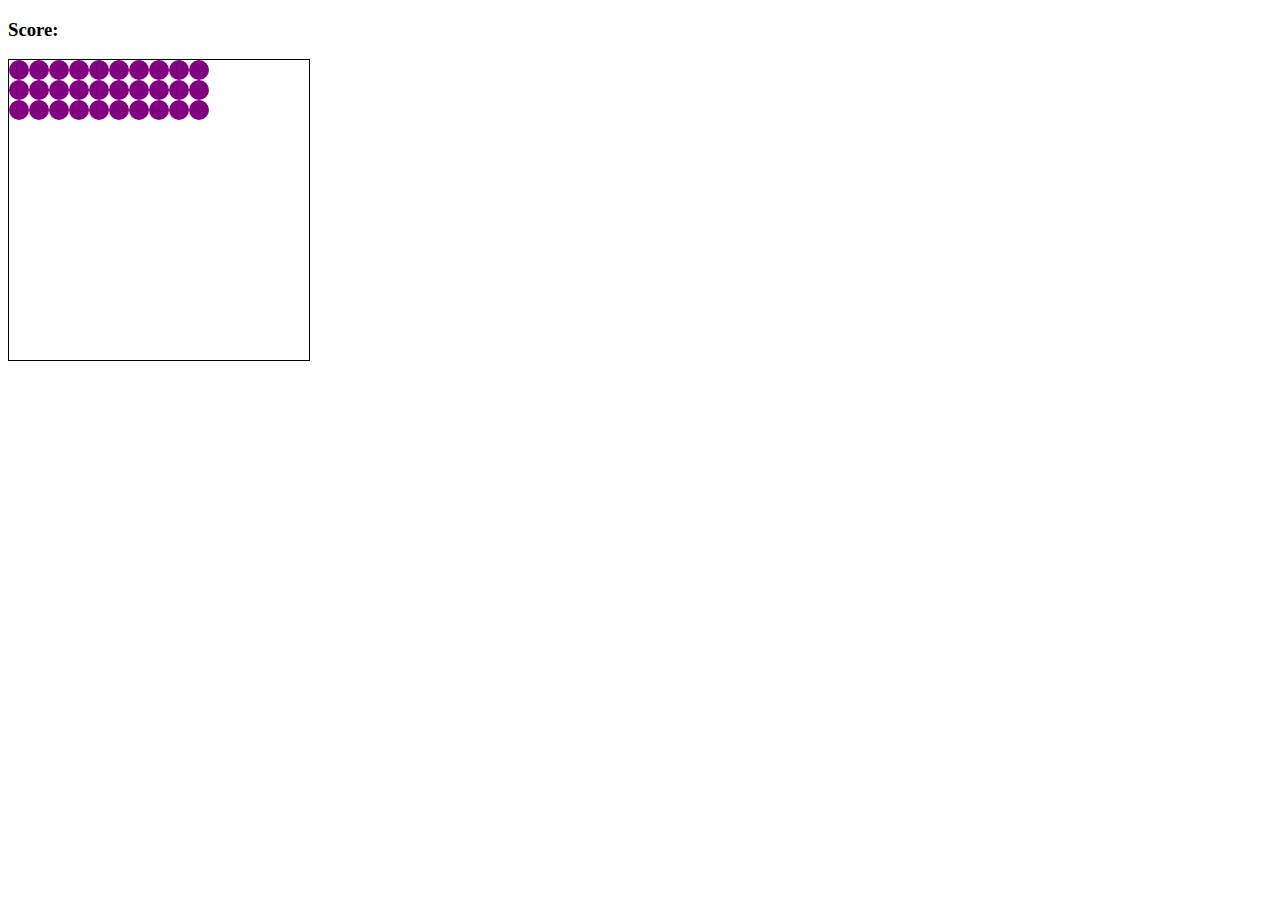
<file: index.html>
<!DOCTYPE html>
<html lang="en">

<head>
  <meta charset="UTF-8">
  <meta name="viewport" content="width=device-width, initial-scale=1.0">
  <link rel="stylesheet" href="style.css">
  <script src="script.js"></script>
  <title>Space Invaders</title>
</head>

<body>
  <h3>Score: <span id="result"></span></h3>

  <div class="grid">
    <!-- 15 x 15 Is 225 Divs -->
    <div></div>
    <div></div>
    <div></div>
    <div></div>
    <div></div>
    <div></div>
    <div></div>
    <div></div>
    <div></div>
    <div></div>
    <div></div>
    <div></div>
    <div></div>
    <div></div>
    <div></div>
    <div></div>
    <div></div>
    <div></div>
    <div></div>
    <div></div>
    <div></div>
    <div></div>
    <div></div>
    <div></div>
    <div></div>
    <div></div>
    <div></div>
    <div></div>
    <div></div>
    <div></div>
    <div></div>
    <div></div>
    <div></div>
    <div></div>
    <div></div>
    <div></div>
    <div></div>
    <div></div>
    <div></div>
    <div></div>
    <div></div>
    <div></div>
    <div></div>
    <div></div>
    <div></div>
    <div></div>
    <div></div>
    <div></div>
    <div></div>
    <div></div>
    <div></div>
    <div></div>
    <div></div>
    <div></div>
    <div></div>
    <div></div>
    <div></div>
    <div></div>
    <div></div>
    <div></div>
    <div></div>
    <div></div>
    <div></div>
    <div></div>
    <div></div>
    <div></div>
    <div></div>
    <div></div>
    <div></div>
    <div></div>
    <div></div>
    <div></div>
    <div></div>
    <div></div>
    <div></div>
    <div></div>
    <div></div>
    <div></div>
    <div></div>
    <div></div>
    <div></div>
    <div></div>
    <div></div>
    <div></div>
    <div></div>
    <div></div>
    <div></div>
    <div></div>
    <div></div>
    <div></div>
    <div></div>
    <div></div>
    <div></div>
    <div></div>
    <div></div>
    <div></div>
    <div></div>
    <div></div>
    <div></div>
    <div></div>
    <div></div>
    <div></div>
    <div></div>
    <div></div>
    <div></div>
    <div></div>
    <div></div>
    <div></div>
    <div></div>
    <div></div>
    <div></div>
    <div></div>
    <div></div>
    <div></div>
    <div></div>
    <div></div>
    <div></div>
    <div></div>
    <div></div>
    <div></div>
    <div></div>
    <div></div>
    <div></div>
    <div></div>
    <div></div>
    <div></div>
    <div></div>
    <div></div>
    <div></div>
    <div></div>
    <div></div>
    <div></div>
    <div></div>
    <div></div>
    <div></div>
    <div></div>
    <div></div>
    <div></div>
    <div></div>
    <div></div>
    <div></div>
    <div></div>
    <div></div>
    <div></div>
    <div></div>
    <div></div>
    <div></div>
    <div></div>
    <div></div>
    <div></div>
    <div></div>
    <div></div>
    <div></div>
    <div></div>
    <div></div>
    <div></div>
    <div></div>
    <div></div>
    <div></div>
    <div></div>
    <div></div>
    <div></div>
    <div></div>
    <div></div>
    <div></div>
    <div></div>
    <div></div>
    <div></div>
    <div></div>
    <div></div>
    <div></div>
    <div></div>
    <div></div>
    <div></div>
    <div></div>
    <div></div>
    <div></div>
    <div></div>
    <div></div>
    <div></div>
    <div></div>
    <div></div>
    <div></div>
    <div></div>
    <div></div>
    <div></div>
    <div></div>
    <div></div>
    <div></div>
    <div></div>
    <div></div>
    <div></div>
    <div></div>
    <div></div>
    <div></div>
    <div></div>
    <div></div>
    <div></div>
    <div></div>
    <div></div>
    <div></div>
    <div></div>
    <div></div>
    <div></div>
    <div></div>
    <div></div>
    <div></div>
    <div></div>
    <div></div>
    <div></div>
    <div></div>
    <div></div>
    <div></div>
    <div></div>
    <div></div>
    <div></div>
    <div></div>
    <div></div>
    <div></div>
    <div></div>
    <div></div>
    <div></div>
    <div></div>
    <div></div>
    <div></div>
  </div>
</body>

</html>
</file>
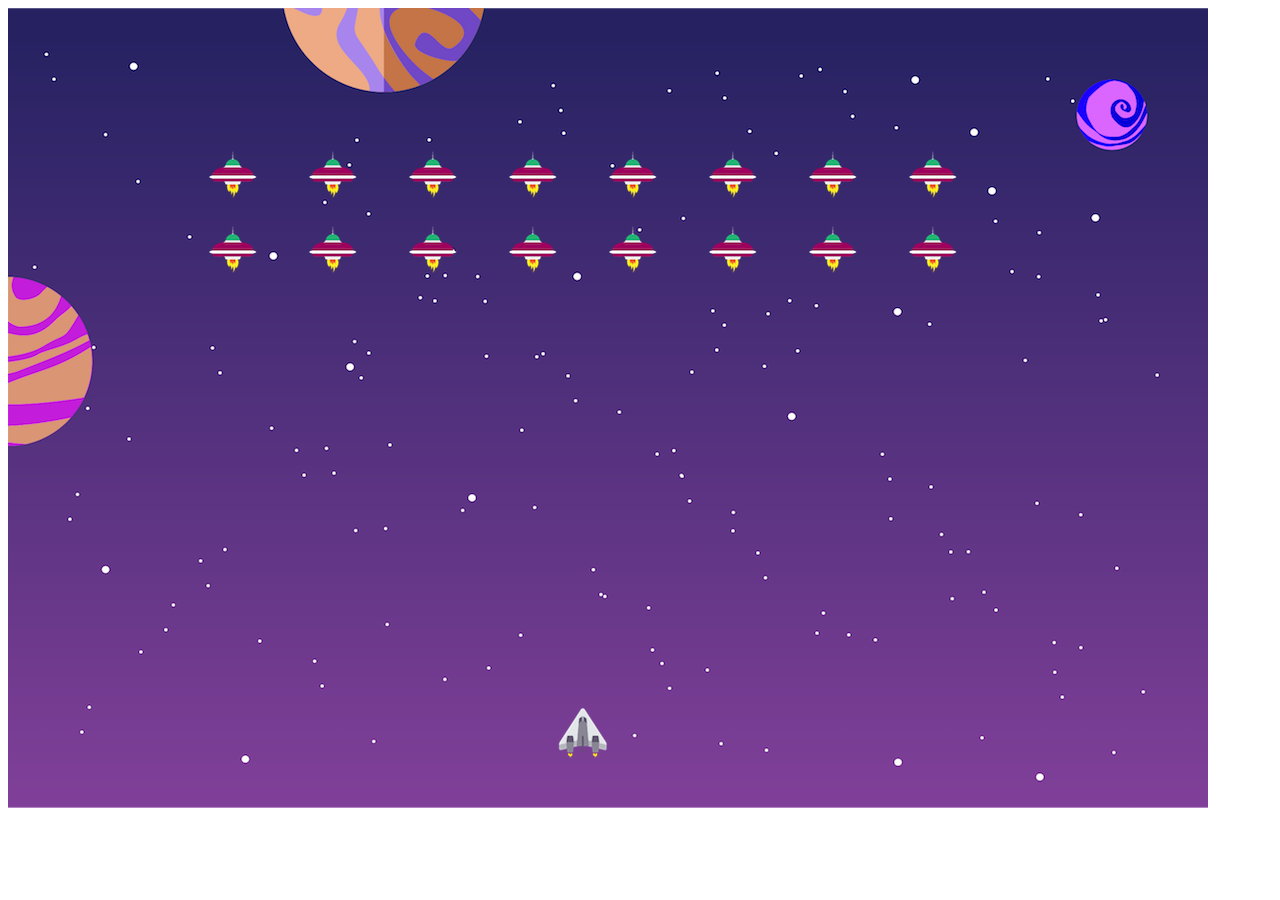
<file: codingDojo/index.html>
<!DOCTYPE html>
<html lang="en">
<head>
    <title>Space Invaders</title>
    <link rel="stylesheet" href="style.css">
</head>
<body>
    <div id="background">
        <div id="hero"></div>
        <!-- <div class="enemy"></div> -->
        <div id="missiles"></div>
        <div id="enemies"></div>
    </div>
    <script src="script.js"></script>
</body>
</html>
</file>
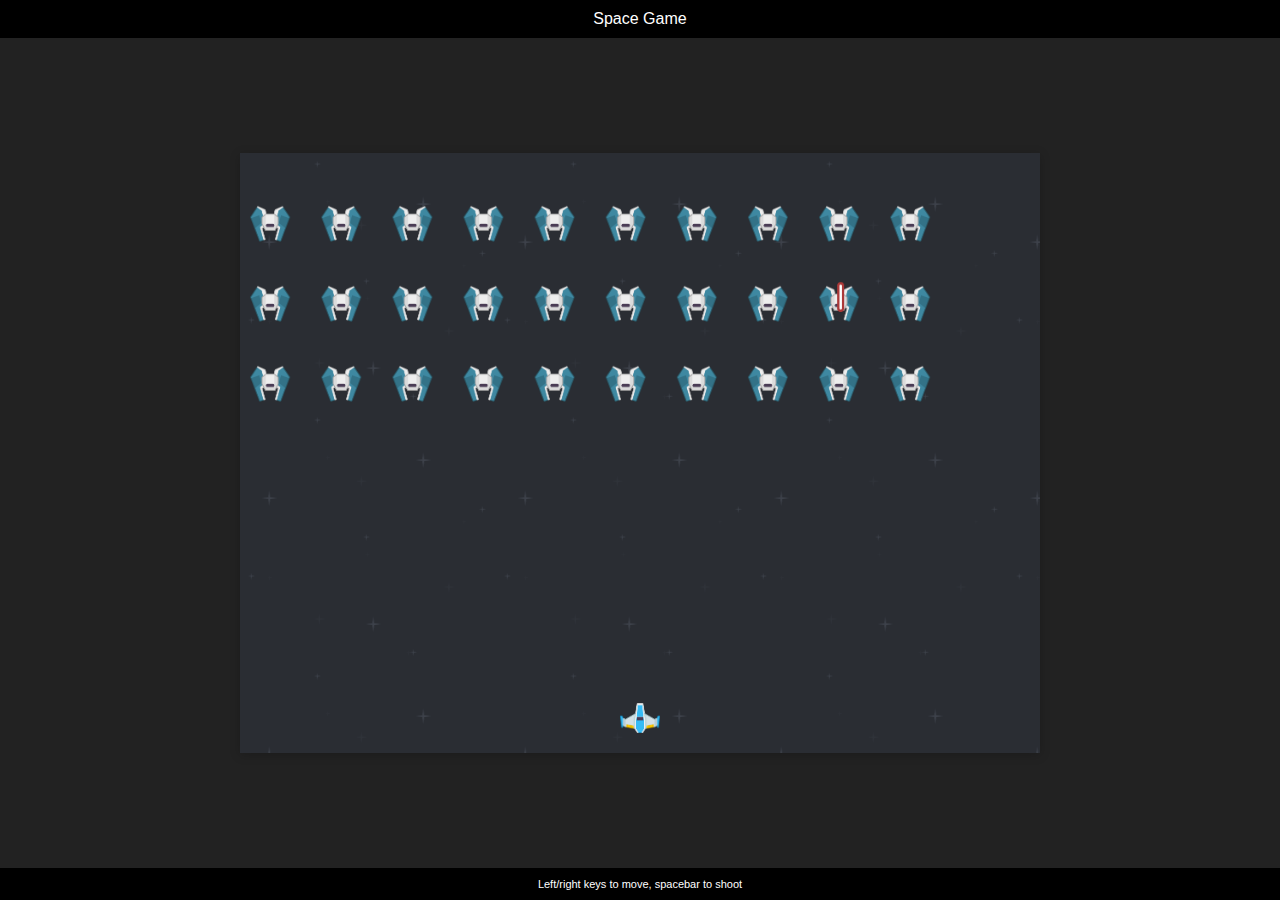
<file: FrederikDeBleser/final/index.html>
<!DOCTYPE html>
<html lang="en">

<head>
  <meta charset="UTF-8">
  <meta name="viewport" content="width=device-width, initial-scale=1.0">
  <title>Space Game</title>
  <link rel="stylesheet" href="css/main.css">
</head>

<body>
  <div class="wrap">
    <header>Space Game</header>
    <div class="game-wrapper">
      <div class="game"></div>
      <div class="congratulations">
        <h1>Congratulations!</h1>
        <h2>You won the game</h2>
        <button class="btn" onclick="window.location.reload()">Restart</button>
      </div>
      <div class="game-over">
        <h1>GAME OVER</h1>
        <h2>You lost the game</h2>
        <button class="btn" onclick="window.location.reload()">Restart</button>
      </div>
    </div>
    <footer>Left/right keys to move, spacebar to shoot</footer>
  </div>
  <script src="js/game.js"></script>
</body>

</html>
</file>
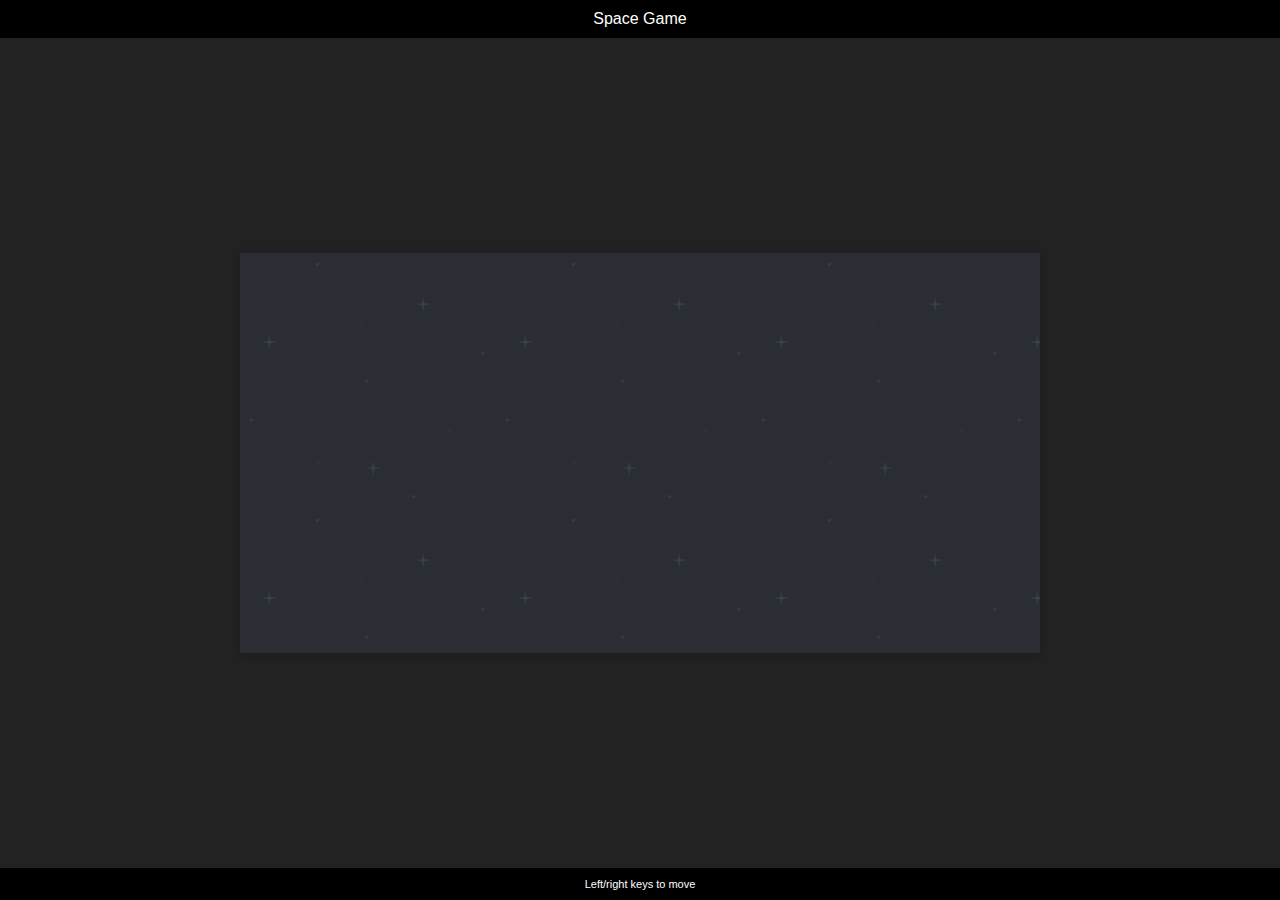
<file: FrederikDeBleser/start/index.html>
<!DOCTYPE html>
<html lang="en">

<head>
  <meta charset="UTF-8">
  <meta name="viewport" content="width=device-width, initial-scale=1.0">
  <title>Space Game</title>
  <link rel="stylesheet" href="css/main.css">
</head>

<body>
  <div class="wrap">
    <header>Space Game</header>
    <div class="game-wrapper">
      <div class="game"></div>
      <div class="congratulations">
        <h1>Congratulations!</h1>
        <h2>You won the game</h2>
        <button class="btn" onclick="window.location.reload()">Restart</button>
      </div>
      <div class="game-over">
        <h1>GAME OVER</h1>
        <h2>You lost the game</h2>
        <button class="btn" onclick="window.location.reload()">Restart</button>
      </div>
    </div>
    <footer>Left/right keys to move</footer>
  </div>
  <script src="js/game.js"></script>
</body>

</html>
</file>
<file: style.css>
.grid {
  display: flex;
  flex-wrap: wrap;
  border: solid 1px;
  width: 300px;
  height: 300px;
}

.grid div {
  width: 20px;
  height: 20px;
}

.shooter {
  background-color: blue;
}

.invader {
  background-color: purple;
  border-radius: 10px;
}

.boom {
  background-color: red;
}
</file>
<file: codingDojo/style.css>
#background {
    background-image: url('assets/background.png');
    height: 800px;
    width: 1200px;
    position: relative;
}

#hero {
    background-image: url('assets/hero.png');
    height: 50px;
    width: 50px;
    position: absolute;
    top: 700px;
    left: 550px;
}

.enemy {
    background-image: url('assets/enemy.png');
    height: 50px;
    width: 50px;
    position: absolute;
}

#missiles {
    height: 800px;
    width: 1200px;
    position: absolute;
}

.missile {
    background-image: url('assets/missile1.png');
    height: 16px;
    width: 10px;
    position: absolute;
}

#enemies {
    height: 800px;
    width: 1200px;
    position: absolute;
}
</file>
<file: FrederikDeBleser/final/css/main.css>
html,
body {
  height: 100%;
  overflow: hidden;
}

body {
  margin: 0;
  font: 16px sans-serif;
}

.wrap {
  display: flex;
  flex-direction: column;
  height: 100%;
}

header {
  text-align: center;
  background: black;
  color: #fff;
  padding: 10px;
}

footer {
  padding: 10px;
  text-align: center;
  font-size: 11px;
  background: black;
  color: white;
}

.game-wrapper {
  flex: 1;
  display: flex;
  justify-content: center;
  align-items: center;
  background: #222;
}
.game {
  width: 800px;
  height: 600px;
  background: url(../img/background-blue.png);
  animation: scroll-background 5s linear infinite;
  box-shadow: 0 2px 10px rgba(0, 0, 0, 0.2);
  position: relative;
}

@keyframes scroll-background {
  from {
    background-position-y: 0px;
  }
  to {
    background-position-y: 256px;
  }
}

.game .enemy {
  position: absolute;
  margin-left: -20px;
  margin-top: -18px;
  width: 40px;
}

.game .player {
  position: absolute;
  margin-left: -20px;
  width: 40px;
}

.game .laser {
  position: absolute;
  margin-left: -2.5px;
  height: 30px;
}

.game .enemy-laser {
  position: absolute;
  margin-left: -2.5px;
  height: 30px;
}

.congratulations {
  display: none;
  position: absolute;
  background: #c7a526;
  color: white;
  padding: 20px 50px;
  box-shadow: 0 2px 10px rgba(0, 0, 0, 0.2);
  border-radius: 10px;
  text-align: center;
  animation: pop-in 1s;
}

.game-over {
  display: none;
  position: absolute;
  background: #6b1818;
  color: white;
  padding: 20px 50px;
  box-shadow: 0 2px 10px rgba(0, 0, 0, 0.2);
  border-radius: 10px;
  text-align: center;
  animation: pop-in 1s;
}

.btn {
  border: 2px solid #36bbf5;
  border-radius: 3px;
  box-shadow: 0 2px rgba(0, 0, 0, 0.15);
  background: linear-gradient(
    to bottom,
    #fff 0%,
    #fff 49%,
    #f5f5f5 50%,
    #eee 100%
  );
  padding: 10px 40px;
  font: 14px sans-serif;
}
@keyframes pop-in {
  0% {
    opacity: 0;
    transform: translate(0, -100px);
  }
  10% {
    opacity: 1;
  }
  50% {
    transform: translate(0, 30px);
  }
  100% {
    transform: translate(0, 0);
  }
}
</file>
<file: FrederikDeBleser/start/css/main.css>
html,
body {
  height: 100%;
  overflow: hidden;
}

body {
  margin: 0;
  font: 16px sans-serif;
}

.wrap {
  display: flex;
  flex-direction: column;
  height: 100%;
}

header {
  text-align: center;
  background: black;
  color: #fff;
  padding: 10px;
}

footer {
  padding: 10px;
  text-align: center;
  font-size: 11px;
  background: black;
  color: white;
}

.game-wrapper {
  flex: 1;
  display: flex;
  justify-content: center;
  align-items: center;
  background: #222;
}

.game {
  width: 800px;
  height: 400px;
  background: url(../img/background-blue.png);
  animation: scroll-background 5s linear infinite;
  box-shadow: 0 2px 10px rgba(0, 0, 0, 0.2);
  position: relative;
}

@keyframes scroll-background {
  from {
    background-position-y: 0px;
  }

  to {
    background-position-y: 256px;
  }
}

.game .enemy {
  position: absolute;
  margin-left: -20px;
  margin-top: -18px;
  width: 40px;
}

.game .player {
  position: absolute;
  margin-left: -20px;
  width: 40px;
}

.game .laser {
  position: absolute;
  margin-left: -2.5px;
  height: 30px;
}

.game .enemy-laser {
  position: absolute;
  margin-left: -2.5px;
  height: 30px;
}

.congratulations {
  display: none;
  position: absolute;
  background: #c7a526;
  color: white;
  padding: 20px 50px;
  box-shadow: 0 2px 10px rgba(0, 0, 0, 0.2);
  border-radius: 10px;
  text-align: center;
  animation: pop-in 1s;
}

.game-over {
  display: none;
  position: absolute;
  background: #6b1818;
  color: white;
  padding: 20px 50px;
  box-shadow: 0 2px 10px rgba(0, 0, 0, 0.2);
  border-radius: 10px;
  text-align: center;
  animation: pop-in 1s;
}

.btn {
  border: 2px solid #36bbf5;
  border-radius: 3px;
  box-shadow: 0 2px rgba(0, 0, 0, 0.15);
  background: linear-gradient(to bottom,
      #fff 0%,
      #fff 49%,
      #f5f5f5 50%,
      #eee 100%);
  padding: 10px 40px;
  font: 14px sans-serif;
}

@keyframes pop-in {
  0% {
    opacity: 0;
    transform: translate(0, -100px);
  }

  10% {
    opacity: 1;
  }

  50% {
    transform: translate(0, 30px);
  }

  100% {
    transform: translate(0, 0);
  }
}
</file>
